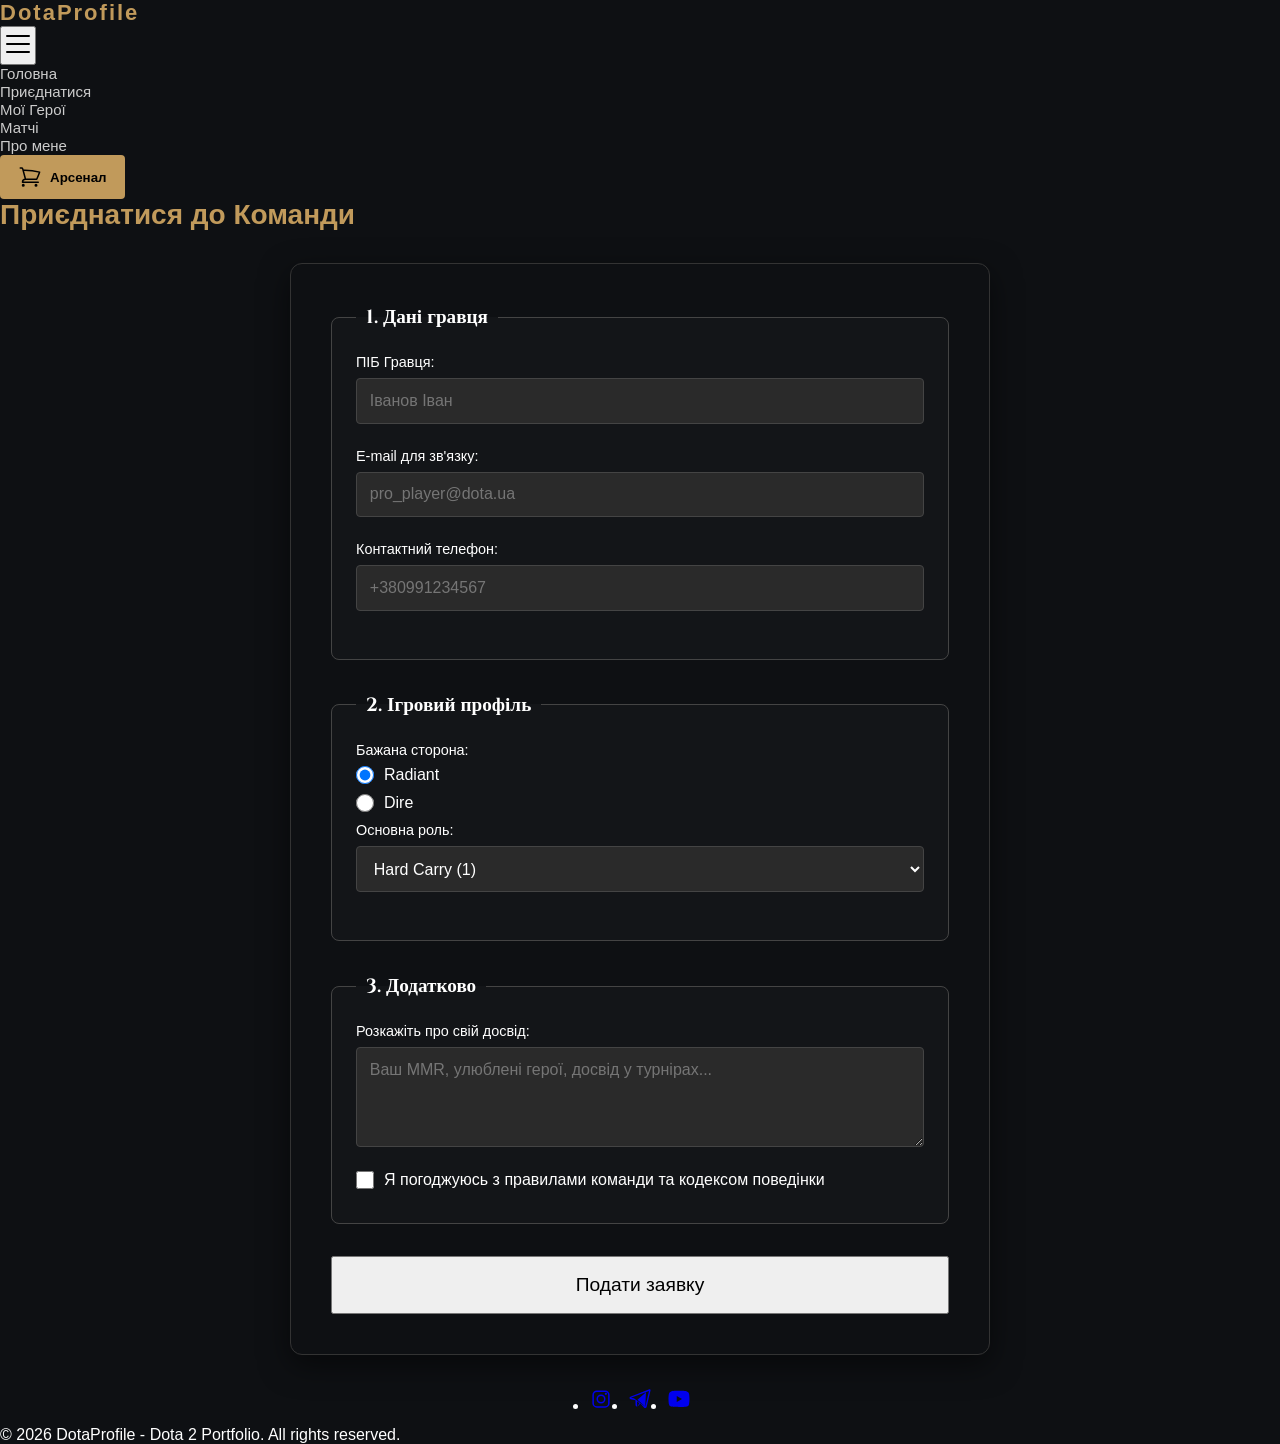
<file: register.html>
<!DOCTYPE html>
<html lang="uk">
<head>
  <meta charset="UTF-8">
  <meta name="viewport" content="width=device-width, initial-scale=1.0">
  <title>Приєднатися до Команди - DotaProfile</title>
  <link rel="stylesheet" href="assets/css/style.css">
  <link rel="stylesheet" href="assets/css/form.css">
  <link rel="preconnect" href="https://fonts.googleapis.com">
  <link rel="preconnect" href="https://fonts.gstatic.com" crossorigin>
  <link href="https://fonts.googleapis.com/css2?family=Cinzel:wght@500;700&family=Inter:wght@400;500;600&display=swap" rel="stylesheet">
</head>
<body>

  <header class="header">
    <div class="logo">DotaProfile</div>
         
    <button class="menu-toggle" aria-label="Відкрити меню">
      <svg xmlns="http://www.w3.org/2000/svg" width="32" height="32" fill="var(--gold)" viewBox="0 0 256 256">
        <path d="M224,128a8,8,0,0,1-8,8H40a8,8,0,0,1,0-16H216A8,8,0,0,1,224,128ZM40,72H216a8,8,0,0,0,0-16H40a8,8,0,0,0,0,16ZM216,184H40a8,8,0,0,0,0,16H216a8,8,0,0,0,0-16Z"></path>
      </svg>
    </button>

    <nav class="main-nav">
      <ul class="nav-list">
        <li><a href="index.html">Головна</a></li>
        <li><a href="register.html">Приєднатися</a></li>
        <li><a href="heroes.html">Мої Герої</a></li>
        <li><a href="#">Матчі</a></li>
        <li><a href="#">Про мене</a></li>
      </ul>
    </nav>
  
    <div class="user-actions">
      <button class="btn btn-cart">
        <svg xmlns="http://www.w3.org/2000/svg" width="24" height="24" fill="none" viewBox="0 0 24 24" stroke-width="1.5" stroke="currentColor">
          <path stroke-linecap="round" stroke-linejoin="round" d="M2.25 3h1.386c.51 0 .955.343 1.087.835l.383 1.437M7.5 14.25a3 3 0 00-3 3h15.75m-12.75-3h11.218c1.121-2.3 2.1-4.684 2.924-7.138a60.114 60.114 0 00-16.536-1.84M7.5 14.25L5.106 5.272M6 20.25a.75.75 0 11-1.5 0 .75.75 0 011.5 0zm12.75 0a.75.75 0 11-1.5 0 .75.75 0 011.5 0z" />
        </svg>
        <span>Арсенал</span>
      </button>
    </div>
  </header>

  <main class="container">
    <h2 class="section-title">Приєднатися до Команди</h2>
    
    <form action="#" method="POST" class="register-form">
      <fieldset>
        <legend>1. Дані гравця</legend>
        <div class="form-group">
          <label for="fullName">ПІБ Гравця:</label>
          <input
            type="text"
            id="fullName"
            name="fullName"
            required
            placeholder="Іванов Іван"
          />
        </div>
        <div class="form-group">
          <label for="email">E-mail для зв'язку:</label>
          <input type="email" id="email" name="email" required placeholder="pro_player@dota.ua" />
        </div>
        <div class="form-group">
          <label for="phone">Контактний телефон:</label>
          <input
            type="tel"
            id="phone"
            name="phone"
            pattern="[\+]\d{12}"
            placeholder="+380991234567"
            required
            title="Формат: +380XXXXXXXXX"
          />
        </div>
      </fieldset>

      <fieldset>
        <legend>2. Ігровий профіль</legend>
        <div class="form-radio-group">
          <p>Бажана сторона:</p>
          <div class="form-radio">
            <input type="radio" id="sideRadiant" name="side" value="radiant" checked />
            <label for="sideRadiant">Radiant</label>
          </div>
          <div class="form-radio">
            <input type="radio" id="sideDire" name="side" value="dire" />
            <label for="sideDire">Dire</label>
          </div>
        </div>

        <div class="form-group">
          <label for="role">Основна роль:</label>
          <select id="role" name="role">
            <option value="hard_carry">Hard Carry (1)</option>
            <option value="mid_lane">Mid Lane (2)</option>
            <option value="offlane">Offlane (3)</option>
            <option value="soft_support">Soft Support (4)</option>
            <option value="hard_support">Hard Support (5)</option>
          </select>
        </div>
      </fieldset>

      <fieldset>
        <legend>3. Додатково</legend>
        <div class="form-group">
          <label for="about">Розкажіть про свій досвід:</label>
          <textarea id="about" name="about" rows="4" placeholder="Ваш MMR, улюблені герої, досвід у турнірах..."></textarea>
        </div>
        <div class="form-checkbox">
          <input type="checkbox" id="terms" name="terms" required>
          <label for="terms">Я погоджуюсь з правилами команди та кодексом поведінки</label>
        </div>
      </fieldset>

      <div class="form-actions">
        <button type="submit" class="btn btn-primary btn-submit">Подати заявку</button>
      </div>
    </form>
  </main>

  <footer class="footer">
    <div class="container text-center">
      <ul class="social-links">
        <li>
          <a href="#" aria-label="Instagram">
            <svg xmlns="http://www.w3.org/2000/svg" width="24" height="24" fill="currentColor" viewBox="0 0 256 256">
              <path d="M128,80a48,48,0,1,0,48,48A48.05,48.05,0,0,0,128,80Zm0,80a32,32,0,1,1,32-32A32.04,32.04,0,0,1,128,160ZM172,36H84A48.05,48.05,0,0,0,36,84v88a48.05,48.05,0,0,0,48,48h88a48.05,48.05,0,0,0,48-48V84A48.05,48.05,0,0,0,172,36Zm32,136a32.04,32.04,0,0,1-32,32H84a32.04,32.04,0,0,1-32-32V84A32.04,32.04,0,0,1,84,52h88a32.04,32.04,0,0,1,32,32ZM192,72a12,12,0,1,1-12-12A12,12,0,0,1,192,72Z"></path>
            </svg>
          </a>
        </li>
        <li>
          <a href="#" aria-label="Telegram">
            <svg xmlns="http://www.w3.org/2000/svg" width="24" height="24" fill="currentColor" viewBox="0 0 256 256">
              <path d="M236.88,26.19a9,9,0,0,0-9.16-1.57L25.06,103.93a14.22,14.22,0,0,0,2.43,27.21L80,141.45V192a15.92,15.92,0,0,0,10,14.83,15.91,15.91,0,0,0,17.51-3.73l25.32-26.26L173,220a15.88,15.88,0,0,0,10.51,4,16.3,16.3,0,0,0,5-.79,15.85,15.85,0,0,0,10.67-11.63L240.77,35.11A9,9,0,0,0,236.88,26.19ZM183.53,208,100.85,135.5,192,56.65Zm-87,2.22V151.49l25.13,22ZM224.23,42.85,185.07,208.2l-3.32-.27L63,121.29l-31.54-7.2Z"></path>
            </svg>
          </a>
        </li>
        <li>
          <a href="#" aria-label="YouTube">
            <svg xmlns="http://www.w3.org/2000/svg" width="24" height="24" fill="currentColor" viewBox="0 0 256 256">
              <path d="M234.4,69.58a32.39,32.39,0,0,0-22.78-22.9C191.5,41.25,128,41.25,128,41.25s-63.5,0-83.62,5.43a32.39,32.39,0,0,0-22.78,22.9C16.17,89.7,16,128,16,128s.17,38.3,5.6,58.42a32.39,32.39,0,0,0,22.78,22.9c20.12,5.43,83.62,5.43,83.62,5.43s63.5,0,83.62-5.43a32.39,32.39,0,0,0,22.78-22.9C239.83,166.3,240,128,240,128S239.83,89.7,234.4,69.58ZM104,160V96l56,32Z"></path>
            </svg>
          </a>
        </li>
      </ul>
      <p>&copy; 2026 DotaProfile - Dota 2 Portfolio. All rights reserved.</p>
    </div>
  </footer>

  <script src="assets/js/main.js"></script>
</body>
</html>
</file>
<file: assets/css/style.css>
* {
  margin: 0;
  padding: 0;
  box-sizing: border-box;
  font-family: Arial, sans-serif;
}

body {
  background-color: #0e1013;
  color: #fff;
}

.site-header {
  display: flex;
  justify-content: space-between;
  align-items: center;
  background-color: #14171a;
  padding: 20px 40px;
  border-bottom: 2px solid #b71c1c;
}

.logo {
  color: #c19a5b;
  font-weight: bold;
  font-size: 22px;
  letter-spacing: 2px;
}

.main-nav {
  display: flex;
  gap: 25px;
}

.main-nav a {
  color: #ccc;
  text-decoration: none;
  font-size: 15px;
  transition: color 0.2s;
}

.main-nav a:hover, .main-nav a.active {
  color: #c19a5b;
}

.btn-cart {
  background-color: #c19a5b;
  color: #000;
  border: none;
  padding: 10px 18px;
  border-radius: 4px;
  font-weight: bold;
  cursor: pointer;
  display: flex;
  align-items: center;
  gap: 8px;
}

.hero-banner {
  display: flex;
  justify-content: space-between;
  align-items: center;
  padding: 60px 40px;
  background: linear-gradient(135deg, #181c22 0%, #0e1013 100%);
  border-bottom: 1px solid #222;
}

.hero-content {
  max-width: 550px;
}

.hero-content h1 {
  color: #c19a5b;
  font-size: 38px;
  margin-bottom: 15px;
}

.hero-content p {
  color: #aaa;
  font-size: 16px;
  line-height: 1.5;
}

.hero-image-container img {
  width: 500px;
  border-radius: 8px;
  box-shadow: 0 10px 30px rgba(0,0,0,0.5);
}

.catalog-section {
  display: flex;
  padding: 40px;
  gap: 40px;
}

.filters-sidebar {
  width: 250px;
  background-color: #14171a;
  padding: 20px;
  border-radius: 6px;
  border: 1px solid #222;
  height: fit-content;
}

.filters-sidebar h3 {
  color: #c19a5b;
  margin-bottom: 15px;
  font-size: 18px;
}

.filters-sidebar label {
  display: flex;
  align-items: center;
  gap: 10px;
  color: #ccc;
  margin-bottom: 10px;
  cursor: pointer;
}

.catalog-content {
  flex: 1;
}

.section-title {
  color: #c19a5b;
  font-size: 28px;
  margin-bottom: 30px;
}

.products-grid {
  display: grid;
  grid-template-columns: repeat(auto-fill, minmax(240px, 1fr));
  gap: 25px;
}

.product-card {
  background-color: #14171a;
  border: 1px solid #2a2e33;
  border-radius: 6px;
  padding: 15px;
  display: flex;
  flex-direction: column;
  transition: transform 0.2s, border-color 0.2s;
  cursor: grab;
}

.product-card:hover {
  transform: translateY(-5px);
  border-color: #c19a5b;
}

.product-img {
  width: 100%;
  height: 140px;
  object-fit: cover;
  border-radius: 4px;
  margin-bottom: 12px;
}

.product-title {
  color: #fff;
  font-size: 18px;
  margin-bottom: 6px;
}

.product-desc {
  color: #999;
  font-size: 13px;
  margin-bottom: 12px;
  flex-grow: 1;
}

.product-stat {
  color: #c19a5b;
  font-weight: bold;
  font-size: 14px;
  margin-bottom: 15px;
}

.btn-buy {
  background-color: transparent;
  color: #c19a5b;
  border: 1px solid #c19a5b;
  padding: 8px;
  border-radius: 4px;
  font-weight: bold;
  cursor: pointer;
  transition: background 0.2s, color 0.2s;
}

.btn-buy:hover {
  background-color: #c19a5b;
  color: #000;
}

.favorites-zone {
  margin: 40px auto;
  max-width: 800px;
  min-height: 120px;
  border: 2px dashed #c19a5b;
  border-radius: 8px;
  background-color: rgba(20, 20, 20, 0.8);
  display: flex;
  flex-direction: column;
  align-items: center;
  justify-content: center;
  padding: 20px;
  color: #c19a5b;
  text-align: center;
  transition: background-color 0.3s, border-color 0.3s;
}

.favorites-zone.drag-over {
  background-color: rgba(193, 154, 91, 0.15);
  border-color: #ffd700;
}

.product-card.dragging {
  opacity: 0.4;
}

.fav-item {
  background: #1a1a1a;
  border: 1px solid #c19a5b;
  padding: 8px 15px;
  margin: 5px;
  border-radius: 4px;
  color: #fff;
  font-size: 14px;
}

.site-footer {
  text-align: center;
  padding: 30px;
  background-color: #101215;
  border-top: 1px solid #222;
  color: #777;
  font-size: 14px;
  margin-top: 50px;
}

.social-links {
  display: flex;
  justify-content: center;
  gap: 15px;
  margin-bottom: 10px;
}

.social-links a {
  text-decoration: none;
  font-size: 18px;
}

.cart-overlay {
  position: fixed;
  top: 0;
  left: 0;
  width: 100%;
  height: 100%;
  background: rgba(0,0,0,0.7);
  display: flex;
  justify-content: center;
  align-items: center;
  z-index: 1000;
}

.cart-overlay.hidden {
  display: none;
}

.cart-modal {
  background: #14171a;
  border: 1px solid #c19a5b;
  padding: 30px;
  border-radius: 8px;
  width: 400px;
  max-width: 90%;
}

.cart-modal h2 {
  color: #c19a5b;
  margin-bottom: 20px;
}

.cart-footer {
  margin-top: 20px;
  display: flex;
  justify-content: space-between;
  align-items: center;
}

.btn-close-cart {
  background: #c19a5b;
  color: #000;
  border: none;
  padding: 8px 15px;
  border-radius: 4px;
  cursor: pointer;
  font-weight: bold;
}
</file>
<file: assets/css/form.css>
.register-form {
  max-width: 700px;
  margin: 2rem auto;
  background: var(--bg-card);
  padding: 2.5rem;
  border-radius: 12px;
  border: 1px solid #333;
  box-shadow: 0 10px 30px rgba(0, 0, 0, 0.5);
}

fieldset {
  border: 1px solid #444;
  padding: 1.5rem;
  margin-bottom: 2rem;
  border-radius: 8px;
  background: rgba(255, 255, 255, 0.02);
}

legend {
  padding: 0 10px;
  color: var(--gold);
  font-family: 'Cinzel', serif;
  font-weight: 700;
  font-size: 1.2rem;
}

.form-group {
  display: flex;
  flex-direction: column;
  margin-bottom: 1.5rem;
}

.form-group label {
  margin-bottom: 0.5rem;
  color: var(--text-secondary);
  font-size: 0.9rem;
}

.form-group input,
.form-group select,
.form-group textarea {
  padding: 0.8rem;
  background: #2a2a2a;
  border: 1px solid #444;
  border-radius: 4px;
  color: var(--text-primary);
  font-size: 1rem;
  font-family: inherit;
  transition: border-color 0.3s, box-shadow 0.3s;
}

.form-group input:focus,
.form-group select:focus,
.form-group textarea:focus {
  outline: none;
  border-color: var(--gold);
  box-shadow: 0 0 8px rgba(212, 175, 55, 0.3);
}

.form-radio-group p {
  color: var(--text-secondary);
  font-size: 0.9rem;
  margin-bottom: 0.5rem;
}

.form-radio, .form-checkbox {
  display: flex;
  align-items: center;
  gap: 10px;
  margin-bottom: 10px;
  cursor: pointer;
}

.form-radio input, .form-checkbox input {
  width: 18px;
  height: 18px;
  accent-color: var(--accent-color);
}

.btn-submit {
  width: 100%;
  padding: 1rem;
  font-size: 1.2rem;
}

.form-group input:invalid:focus {
  border-color: #ff4d4d !important;
  box-shadow: 0 0 8px rgba(255, 77, 77, 0.3) !important;
}

.form-group input:valid:not(:placeholder-shown) {
  border-color: #4caf50;
}

@media (max-width: 600px) {
  .register-form {
    padding: 1.5rem;
    margin: 1rem;
  }
}
</file>
